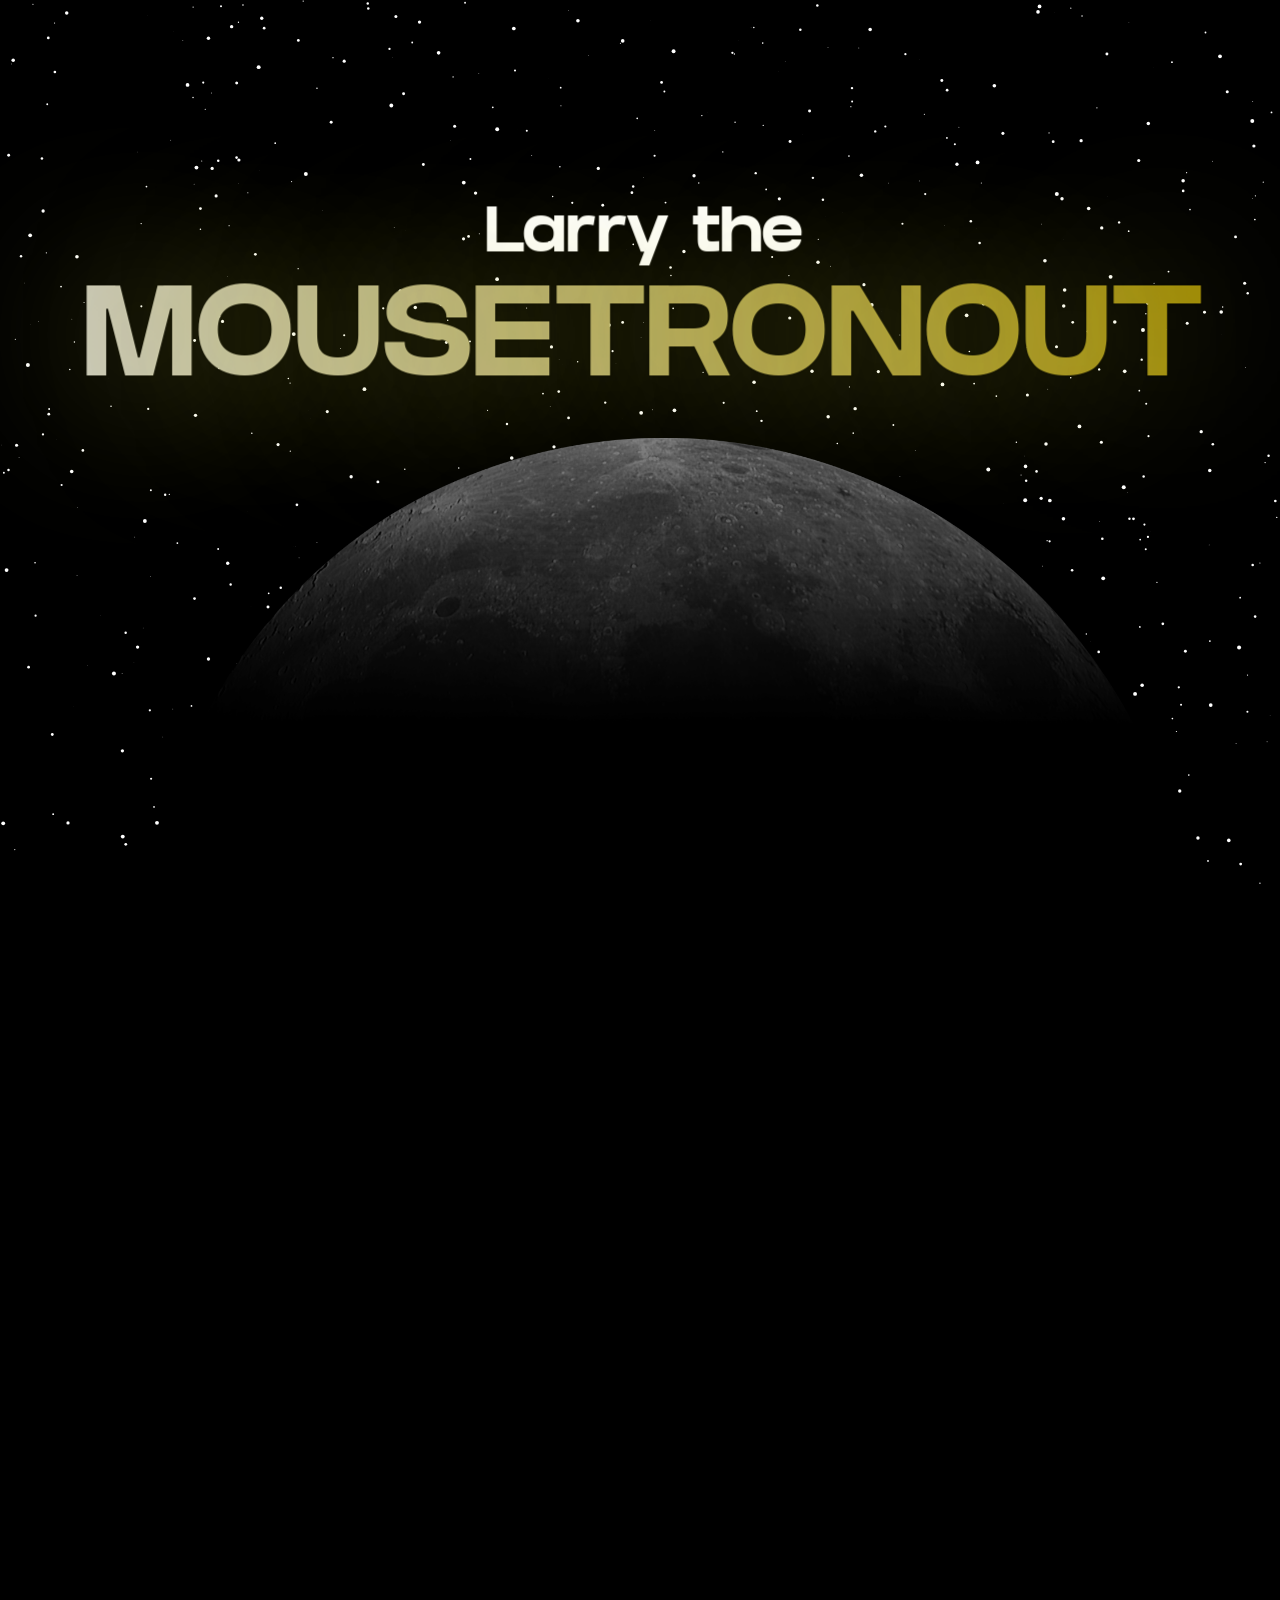
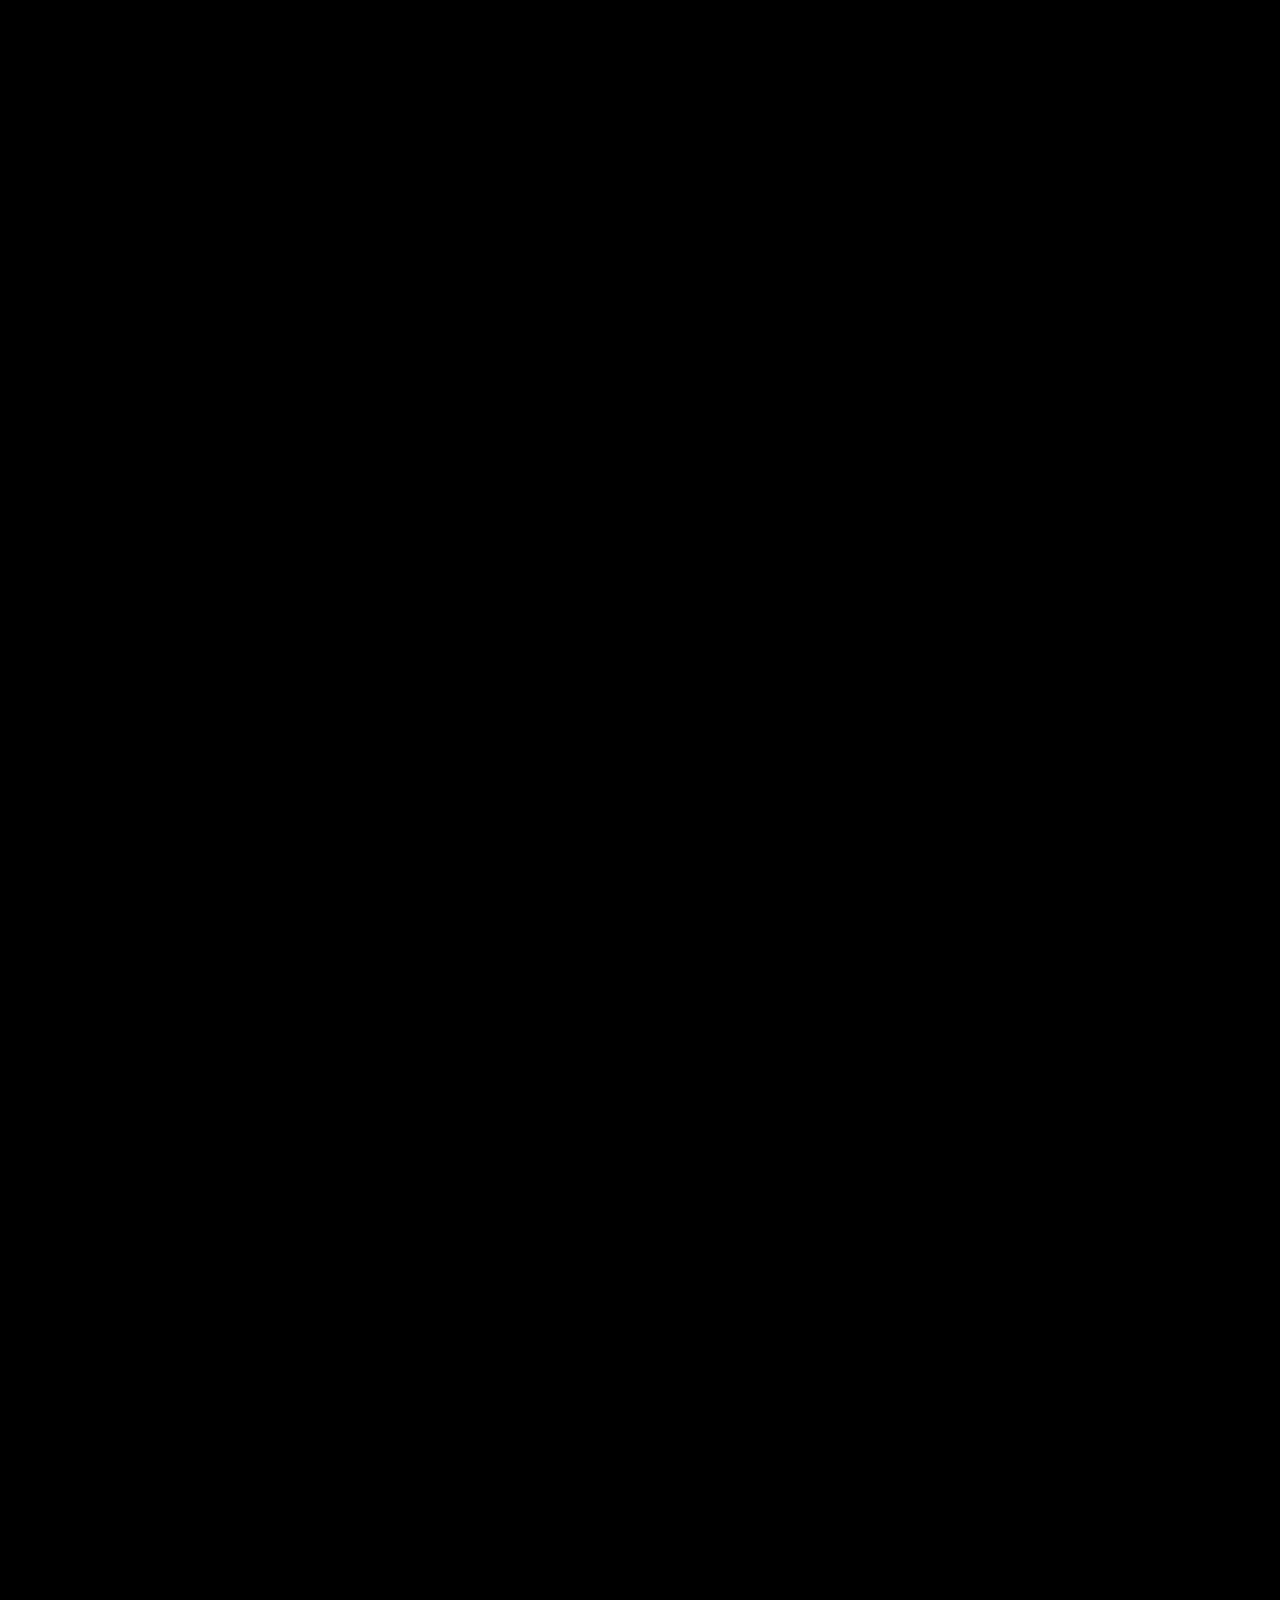
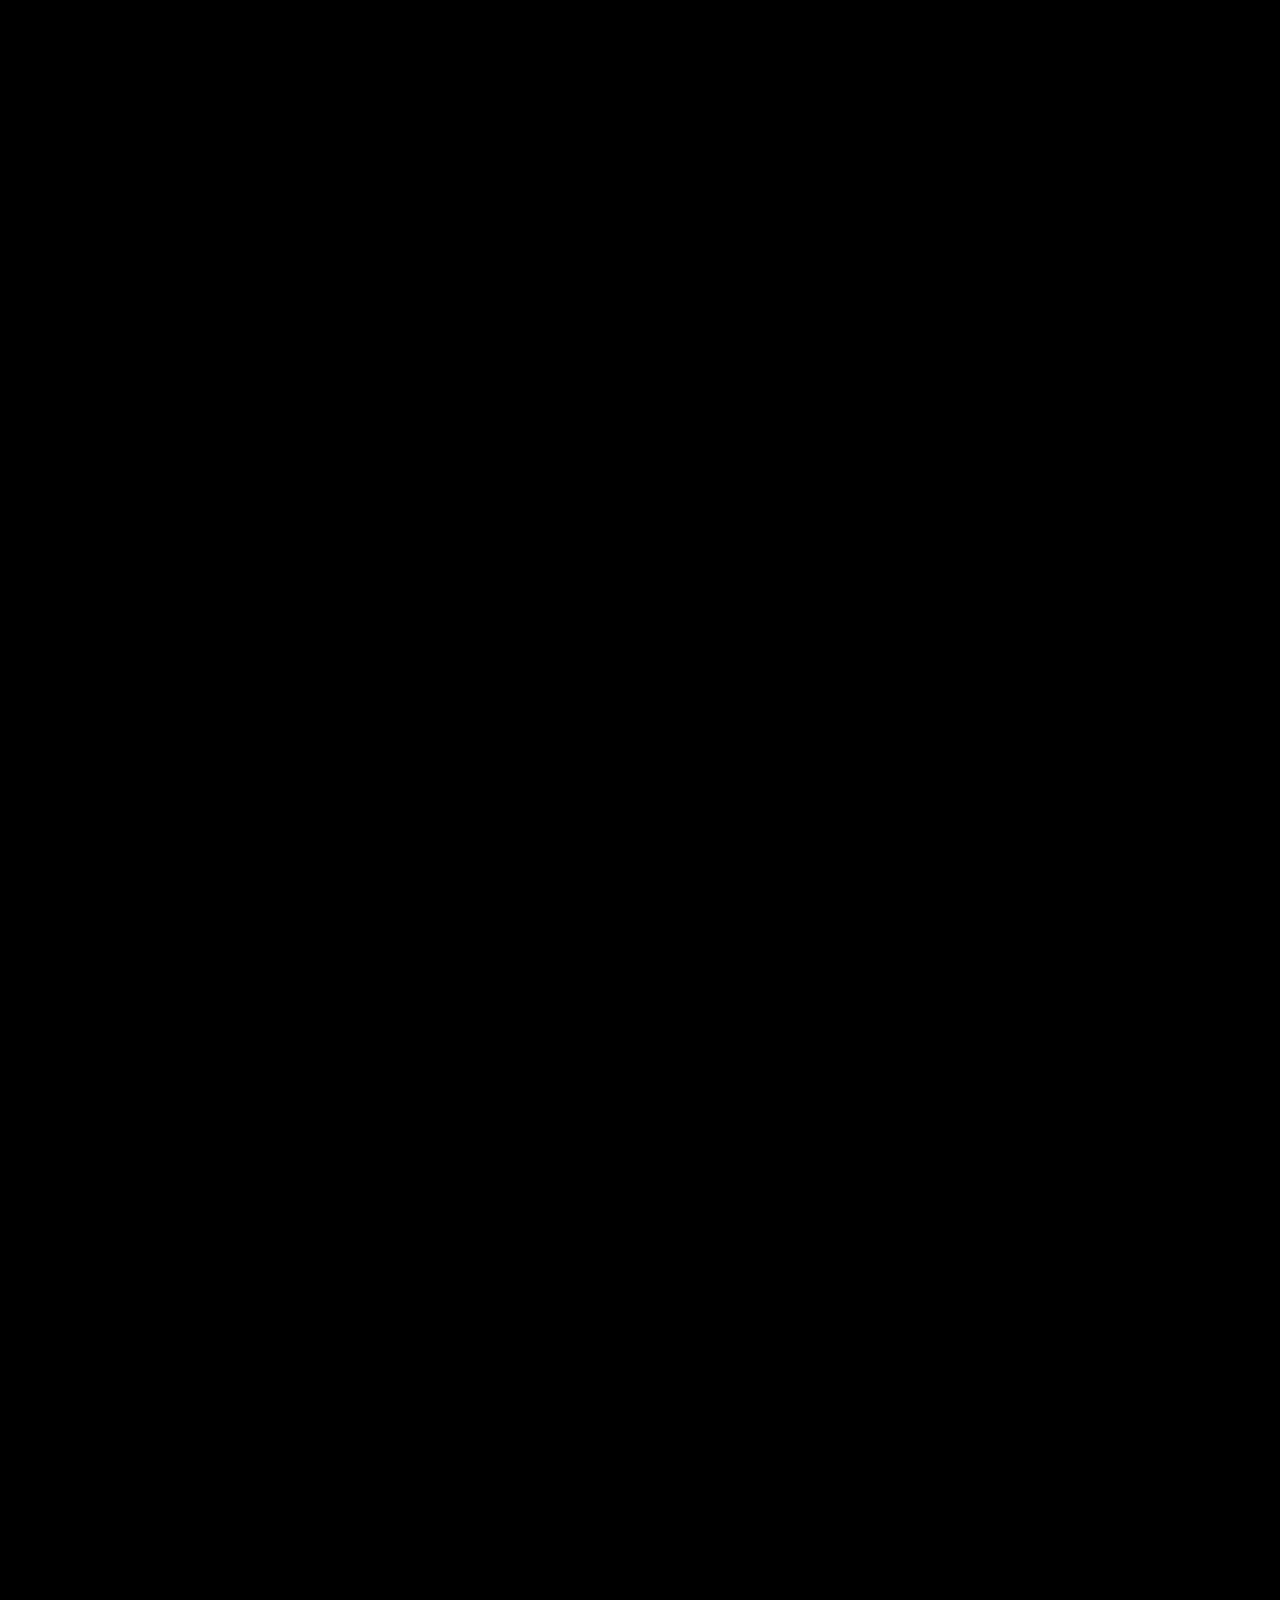
<file: index.html>
<!DOCTYPE html>
<html>
  <head>
    <meta charset="UTF-8" />
    <link rel="stylesheet" type="text/css" href="styles.css" />
    <title>Larry the MOUSETRONOUT</title>
  </head>
  <body>
  
    <!-- Canvas for interactive stars -->
    <canvas id="starCanvas"></canvas>

    <div class="section1">
      <div class="text">Larry the <br><span class="gradient-text-bio">MOUSETRONOUT</span></div>
    </div>

    <div class="section2">
      <div class="headc">
        <div class="text">Hello Everyone!!</div>
        <div class="text2">I'm Larry the <span class="gradient-gold">first MOUSETRONOUT</span></div>
      </div>

      <div class="bodyc">
        <div class="text">This is my story of how I went from <br>a stray mouse into becoming the first non-human astronaut</div>
        <img src="img/mouse1.png" alt="Hallo Mouse">
      </div>
    </div>
        
    <div class="section3">
      <img src="img/poor mouse.png" alt="Poor Mouse">
      <div class="text">I'm a poor mouse with nothing around. </div>
      <div class="text2">I have to work and steal the leftover crumbs just to survive. </div>
    </div>

    <div class="section4">
      <div class="text">But... </div>
    </div>

    <div class="section5">
      <div class="Main">
        <div class="Left">
          <p class="text1">I have a dream of one day becoming the mouse that will go to space.</p>
          <p class="text2"><br>That is what I keep aiming for.</p>
          <img src="img/mouse look ehead.png" alt="Poor Mouse">
        </div>
        <div class="Right">
          <div class="up">
            <div class="text1"><span class="black-border3">Until...</span></div>
            <div class="text1"><span class="black-border3">One day, I found this poster</span></div>
          </div>
          <div class="down">
            <div class="text1"><span class="black-border2">And I decided to invest my time in studying and learning everything</span></div>
          </div>
        </div>
      </div>
    </div>
    
    <div class="section6">
      <div class="text1"><span class="gradient-blue">And <br> finally</span></div>
      <img src="img/staffcrop.png" alt="staff">
      <div class="text2">I got accepted to <span class="black-border">my first space-related job</span> and I'm ready to excel.</div>
      <button id="menu">CONTINUE THE JOURNEY</button>
    </div>

    <script src="script.js"></script>
  </body>
</html>
</file>
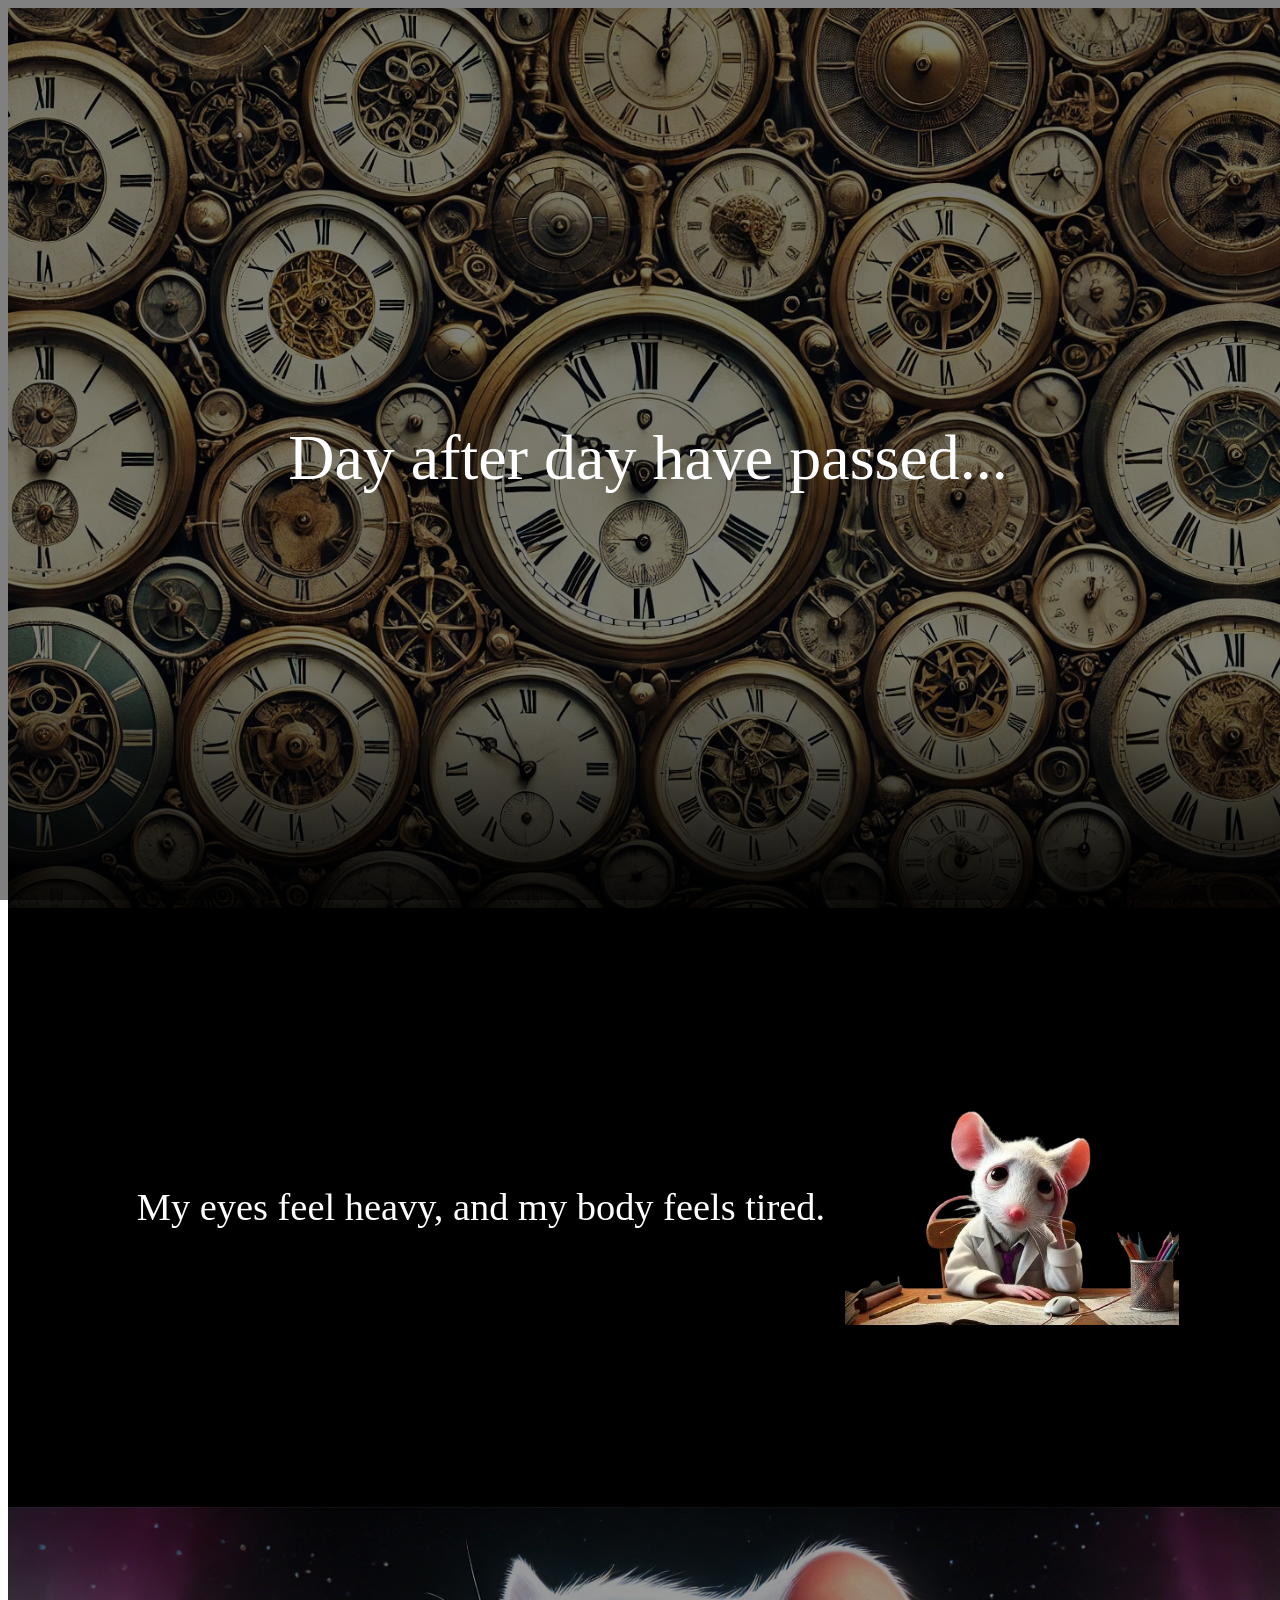
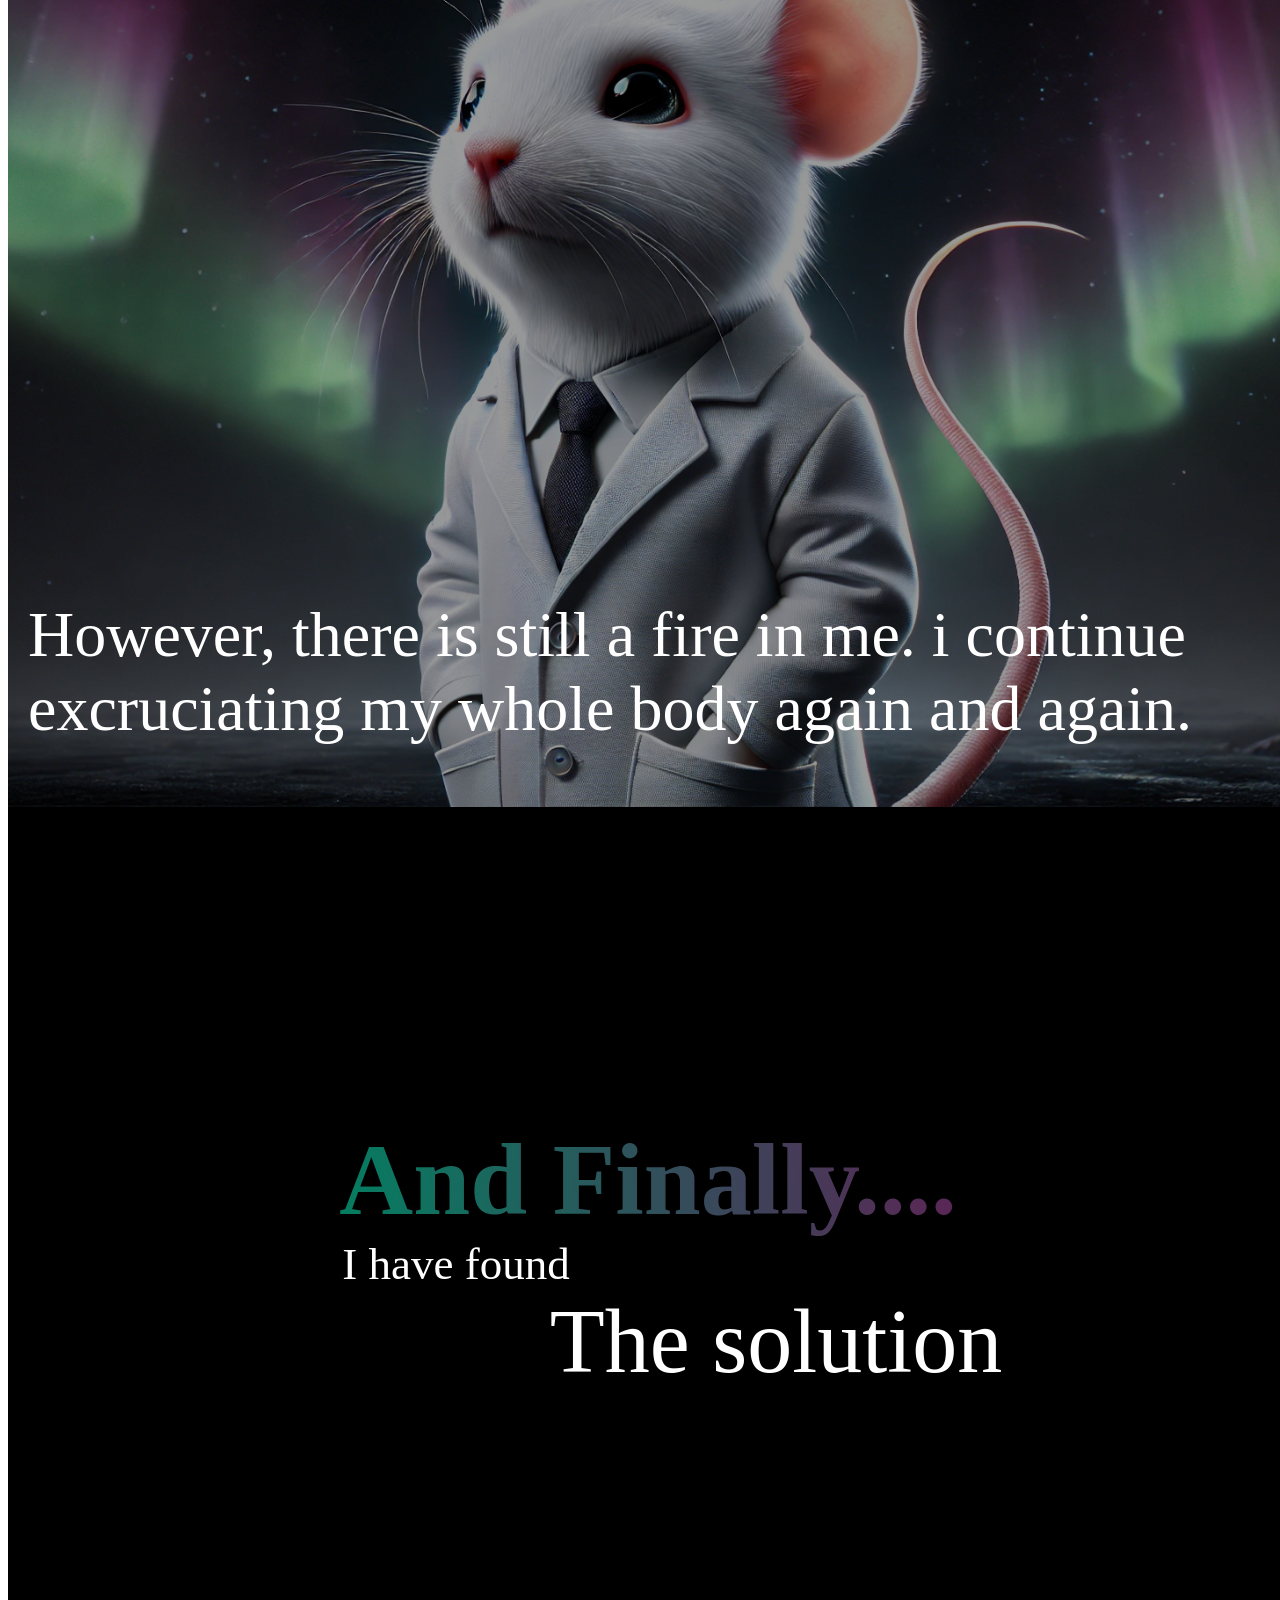
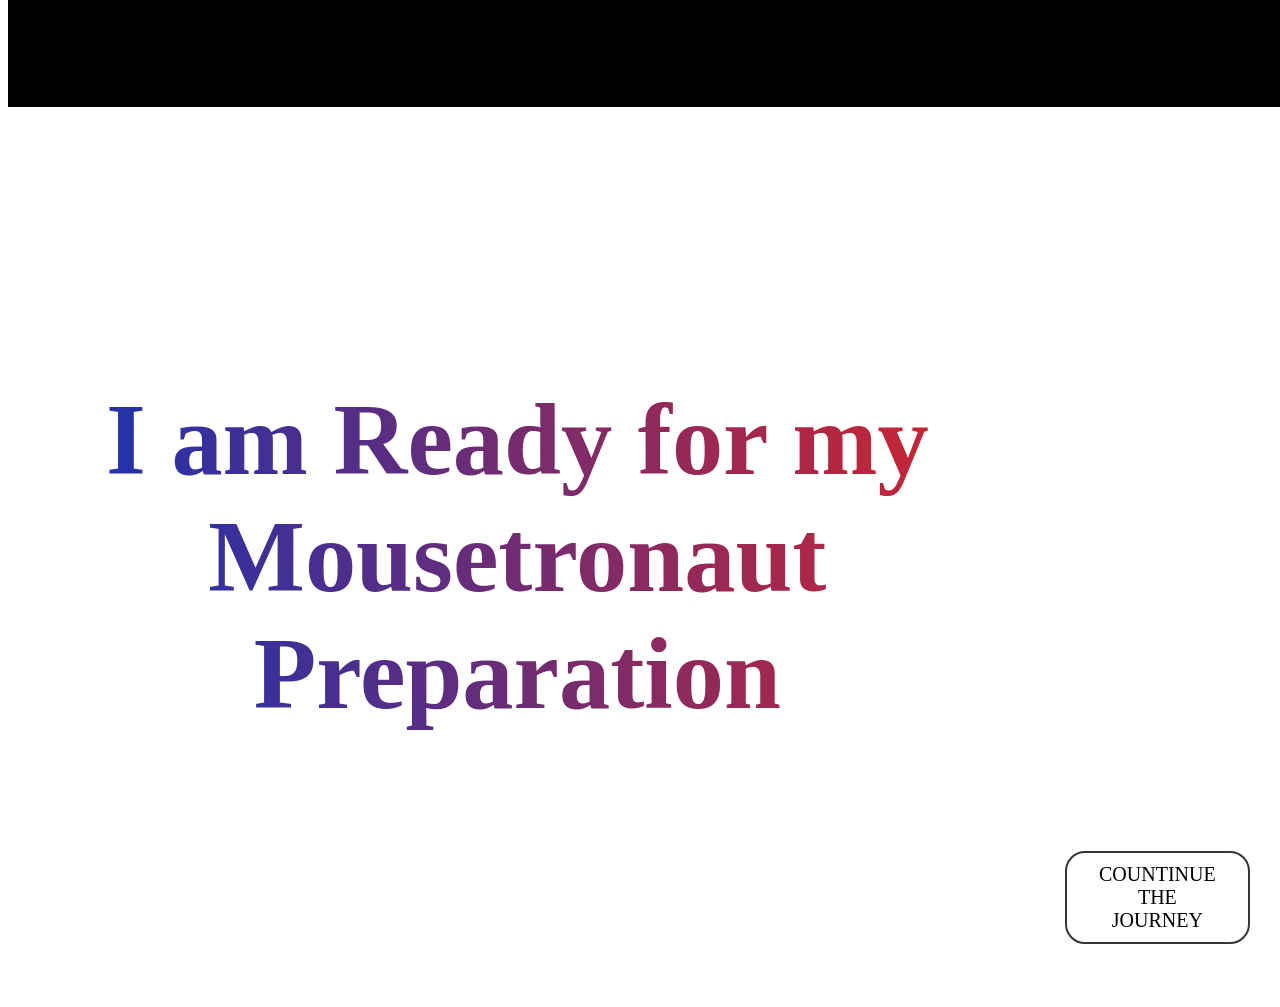
<file: story3/preparation.html>
<!DOCTYPE html>
<html lang="en">

<head>
    <meta charset="UTF-8">
    <meta name="viewport" content="width=device-width, initial-scale=1.0">
    <link rel="stylesheet" type="text/css" href="preparation.css" />
    <title>Document</title>
</head>

<body>
    <div class="section1">
        <div class="text1">Day after day have passed...</div>
        <div class="square"></div>
    </div> 
    
    <div class="section2">
        <div class="text1">My eyes feel heavy, and my body feels tired. </div>
        <img src="../imgPrep/tikus pusing.png"> 
    </div> 

    <div class="section3">
        <div class="text1"> However, there is still a fire in me.
            i continue excruciating my whole body again and again.</div>
    </div> 

    <div class="section4">
        <div class="text1">And Finally....</div> 
        <div class="text2">I have found</div>
        <div class="text3">The solution</div>
    </div>

    <div class="section5">
        <div class="text">I am Ready for my Mousetronaut Preparation</div>

        <button id="menu"> COUNTINUE THE JOURNEY</button>
    </div>


    
    <script src="preparatiopn.js"></script>
</body>
</html>
</file>
<file: styles.css>
html {
  height: 100vh;
  overflow: hidden;
  scroll-behavior: smooth; 
}

/* CSS for interactive star background */
#starCanvas {
  position: absolute;
  top: 0;
  left: 0;
  width: 100%;
  height: 100%;
  z-index: -9999; /* Keep the stars in the background */
}

@font-face {
  font-family: 'GRIFTER';
  src: url('font/grifter_bold_700-webfont.woff2') format('woff2'),
  url('font/grifter_bold_700-webfont.woff') format('woff'),
  url('font/GRIFTER Bold 700.ttf') format('truetype'); /* Lokasi file font */
}

body {
  width: 100vw;
  height: 100vh;
  margin: 0;
  background: #000000;
  perspective: 1px;
  transform-style: preserve-3d;
  overflow-x: hidden;
  scroll-snap-type: y unset; /* Enables scroll snapping */
  position: relative;
}

.section1 {
  width: 100%;
  min-height: 100vh;
  position: relative;
  transform-style: preserve-3d;
  z-index: -1;
  height: 100vh; /* Full height of viewport */
}

.section1::before {
  content: "";
  width: 100%;
  height: 100%;
  position: absolute;
  background-size: cover;
  transform: translateZ(-4px) scale(5);
  filter: blur(0.7px);
}

.section1::after {
  content: "";
  width: 100%;
  height: 60%;
  rotate: 30%;
  top: 40%;
  position: absolute;
  background: url("img/pexels-pixabay-47367.png") top center;
  -webkit-filter: brightness(50%);
  background-size: cover;
}

.section1 .text {
  padding-top: 7%;
  left: 50%;
  transform: translateZ(-0.5px) scale(1.5, 1.5) translate(-33%, 0%);
  position: absolute;
}

.gradient-text-bio {
  background: linear-gradient(70deg, #e3e2d9, #b19a06); /* Warna gradien */
  -webkit-background-clip: text; /* Gunakan latar belakang untuk teks */
  -webkit-text-fill-color: transparent; /* Membuat teks transparan sehingga gradien terlihat */
  font-weight: bold;
  font-size: 10VW;
  text-shadow: 0.3px 0.3px 2px rgba(0, 0, 0, 0.1),
              5px 5px 170px rgba(210, 208, 63, 0.6);
  line-height: 100%;
}

.gradient-gold {
  background: linear-gradient(10deg, #e3e2d9, #b19a06); /* Warna gradien */
  -webkit-background-clip: text;
  -webkit-text-fill-color: transparent; 
  font-weight: bold;
}

.gradient-blue {
  background: linear-gradient(80deg, #040439, #941111); /* Warna gradien */
  -webkit-background-clip: text;
  -webkit-text-fill-color: transparent; 
  font-weight: bold;
}

.black-border {
  background: rgba(0, 0, 0, 1); /* Warna gradien */
  -webkit-background-clip: padding-box;
  -webkit-text-fill-color: #ffffff; 
}

.black-border2 {
  background: rgba(0, 0, 0, 0.5); /* Warna gradien */
  -webkit-background-clip: padding-box;
  -webkit-text-fill-color: #ffffff; 
}

.black-border3 {
  background: rgba(0, 0, 0, 0.9); /* Warna gradien */
  -webkit-background-clip: padding-box;
  -webkit-text-fill-color: #ffffff; 
}

.text {
  font-family: 'GRIFTER';
  text-align: center;
  font-size: 5vw;
  color: white;
}

.section2 {
  display: flex;
  flex-direction: column;
  background-color: rgb(0, 0, 0);
  min-height: 100vh;
  position: relative;
  transform-style: preserve-3d;
  width: 100%;
  height: 100vh; 
  justify-content: first baseline;
  align-items: center;
}

.section2 .headc {
  display: flex;
  flex-direction: column;
  padding-inline: 10%;
  padding-top: 2%;
}

.section2 .bodyc {
  display: flex;
  flex-direction: row;
  justify-content: center;
  align-items: top;
  padding-top: 5%;
  padding-right: 7%;
}

.section2 .bodyc img {
  width: 40%;
}

.section2 .text {
  font-size: 4vw;
  color: white;
  justify-content: left;
}

.bodyc .text {
  font-size: 2vw;
  color: white;
  text-align: center;
  padding-left: 15%;
  padding-right: 5%;
  padding-top: 5%;
}

.section2 .text2 {
  font-size: 2vw;
  color: white;
  font-family: 'GRIFTER';
  text-align: center;
}

.tripletbox {
  padding-top: 5%;
  display: flex;
  flex-direction: row;
  justify-content: space-between;
  align-items: top;
  width: 700px;
}

.box {
  display: flex;
  justify-content: center;
  align-items: center;
  height: 300px;
  width: 200px;
  color: #8eb28f;
  background-color: aliceblue;
  border-radius: 15px;
}

.section3 {
  display: flex;
  flex-direction: column;
  background-image: url("img/background sad.png");
  background-size: 100%;
  min-height: 100vh;
  width: 100%;
  height: 100vh; 
  align-items: center;
  justify-content: center;
  align-items: top;
}

.section3 img {
  padding-top: 6%;
  justify-content: center;
  width: 18%;
  height: auto;
  -webkit-filter: brightness(75%) drop-shadow(0px 25px 10px rgb(16, 16, 16));
}

.section3 .text {
  padding-top: 1%;
  font-size: 3vw;
  color: rgb(239, 239, 239);
  font-family: 'GRIFTER';
  text-align: center;
}

.section3 .text2 {
  font-size: 2vw;
  color: rgb(239, 239, 239);
  font-family: 'GRIFTER';
  text-align: center;
}

.section4 {
  display: flex;
  flex-direction: column;
  background-color: #0d171d;
  background-size: 100%;
  min-height: 50vh;
  width: 100%;
  height: 20vh; 
  justify-content: center;
}

.section4 img {
  width: 15%;
  height: auto;
  -webkit-transform: scaleX(-1);
  transform: scaleX(-1);
  -webkit-filter: brightness(75%) drop-shadow(0px 25px 10px rgb(255, 255, 255));
  filter: brightness(30%) drop-shadow(5px 5px 10px rgba(255, 255, 255, 0.256));
  align-self: center; 
}

.section4 .text {
  font-size: 3vw;
  color: rgb(255, 255, 255);
  font-family: 'GRIFTER';
  text-align: center;
  padding-inline: 15%;
}

.section4 .text2 {
  font-size: 2vw;
  color: rgb(239, 239, 239);
  font-family: 'GRIFTER';
  text-align: center;
}

.section5 {
  display: flex;
  flex-direction: column;
  background-color: #ffffff;
  background-size: 100%;
  min-height: 80vh+50px;
  width: 100%;
  height: 80vh+50px; 
  font-family: 'GRIFTER';
  text-align: center;
  font-size: 1.8vw;
  color: white;
}

.section5 .Header {
  display: flex;
  background-color: #0d171d;
}

.section5 .Main {
  display: flex;
  flex-direction: row;
  background-color: #0d171d;
}


.section5 .Main .Left{
  display: flex;
  flex-flow: column;
  background-image:url(/img/skysky.jpg);
  background-size: 170%;
  background-position: 50% 50%; 
  height: 80vh+25px;
  width: 50vw;
  margin: 25px;
  margin-right: 0px;
}

.section5 .Main .Left img{
  position: fixed;
  align-self: flex-start;
  transform: translateY(120%);
  width: 18%;
  height: auto;
}

.section5 .Main .Left .text1{
  font-size: 1.8vw;
  padding-top: 3%;
  padding-left: 20%;
  padding-right: 5%;
}

.section5 .Main .Left .text2{
  font-size: 1.8vw;
  padding-top: 10%;
}

.section5 .Main .Right .up{
  display: flex;
  flex-direction: column;
  background-image:url(/img/poster.jpg);
  background-size: 100%;
  background-position: 0% 10%; /* Menggeser gambar */
  height: 40vh;
  width: 50vw;
  margin: 25px;
  justify-content: space-between;
}

.section5 .Main .Right .up .text1{
  display: flex;
  font-size: 1.8vw;
  justify-content: center;
}


.section5 .Main .Right .down{
  display: flex;
  background-color: #ac8eb2;
  height: 40vh;
  width: 50vw;
  margin: 25px;
  background-image:url(/img/mouse.jpg);
  background-size: 100%;
  background-position: 60% 10%; /* Menggeser gambar */
  justify-content: flex-end;
}

.section5 .Main .Right .down .text1{
  display: flex;
  flex-direction: column;
  justify-content: flex-end; 
  align-items: flex-end;
  text-align: right;
  font-size: 1.8vw;
  margin-left: 30%;
}

.section6{
  display: flex;
  flex-direction: column;
  padding-top: 5%;
  background-color:#ffffff;
  background-size:100%;
  min-height:  100vh;
  width: 100%;
  height: 100vh; 
}

.section6 img{
  width:45vw;
  height:30vh;
  display: flex;
  /* object-position: 100% 90%; */
  padding-top: 8%;
  zoom: 130%;

}

.section6 .text1{
  position: fixed;
  padding-top: 9.5%;
  padding-left: 59.5%;
  padding-right: 5%;

  line-height:90%;
  font-family: 'GRIFTER';
  text-align: left;
  font-size: 9vw;
  color:rgb(26, 26, 26);
}

.section6 .text2{
  padding-top: 10%;
  padding-left: 2%;
  padding-right: 4%;

  font-family: 'GRIFTER';
  /* justify-self: center; */
  text-align: start;
  font-size: 4vw;
  color:rgb(26, 26, 26);
}

/* Simple and professional button styling */

button{
  /* position:relative; */
  align-self: flex-end;

  -webkit-border-radius: 28;
  -moz-border-radius: 28;
  border-radius: 20px;
  font-family: 'GRIFTER';
  color: #000000;
  font-size: 20px;
  background: #ffffff;
  padding: 10px 20px 10px 20px;
  border: solid #323638 2px;
  text-decoration: none;

  padding-inline: 2%;
  margin-inline: 3%;
  /* margin-bottom: 3%; */
  transform: translateY(-7vh);

  transition: 0.3s ease;
}

/* Hover effect */
button:hover {
  opacity: .5;
}

button::after{
  color: #929292;
}
</file>
<file: story3/preparation.css>
html {
    height: 100vh;
    overflow: auto;
    scroll-behavior: smooth; 
  } 
.body{
    width: 100vw;
    height: auto;
} 

.text{
    font-size: 5vw;
    color: #ffffff;
}

.section1{
    display: flex;
    width:100vw;
    height: 100vh;
    background: url("../imgPrep/clock bg.webp") top center;
    background-size: cover; 
    align-items: center; 
    justify-content: center;
} 

.section1::before {
    content: "";
    position: absolute;
    top: 0;
    left: 0;
    width: 100%;
    height: 100%;
    background: rgba(0, 0, 0, 0.498); /* Mengubah ini untuk menyesuaikan kegelapan */
    z-index: 1;
}

.square{
    position: absolute;
    background: #000000; /* fallback for old browsers */
    background: -webkit-linear-gradient(to right, #000000, #434343); /* Chrome 10-25, Safari 5.1-6 */
    background: linear-gradient(to top, #000000, #00000000); 
    width: 100vw;
    height: 30vh;
    z-index: 3;
    top: 73vh;
}

.section1 .text1{
    position:relative;
    z-index: 2; /* Pastikan teks memiliki z-index lebih tinggi dari background */
    color: #ffffff; /* Memberikan warna teks yang kontras, seperti putih */
    padding: 20px; /* Memberi jarak agar teks tidak mepet ke sisi */  
    font-size: 5vw;
    font-weight: normal;
} 

.section2{ 
    width: 100vw;
    height: 66.5vh;
    background-color: black; 
    display: flex; 
    align-items: center;
    justify-content: center;
} 

.section2 .text1{ 
    position:relative;
    z-index: 2; /* Pastikan teks memiliki z-index lebih tinggi dari background */
    color: #ffffff; /* Memberikan warna teks yang kontras, seperti putih */
    padding: 20px; /* Memberi jarak agar teks tidak mepet ke sisi */  
    font-size: 3vw;
    font-weight: normal;
} 

.section2 .img{ 
    width: 10vw;
    height: 10vh;
} 

.section3{
    position: relative;
    display: flex;
    width:100vw;
    height: 100vh;
    background: url("../imgPrep/tikus\ bangkit.webp") top center;
    background-size: cover; 
    align-items: center; 
    justify-content: center;
} 

.section3::before {
    content: "";
    position: absolute;
    top: 0;
    left: 0;
    width: 100%;
    height: 100%;
    background: inherit; /* Ambil background dari section */
    background-size: inherit; /* Samakan ukuran background */
    filter: brightness(60%); /* Atur kecerahan di sini */
    z-index: 1; /* Pastikan pseudo-element berada di bawah teks */
}

.section3 .text1{
    position:relative;
    z-index: 2; /* Pastikan teks memiliki z-index lebih tinggi dari background */
    color: #ffffff; /* Memberikan warna teks yang kontras, seperti putih */
    padding: 20px; /* Memberi jarak agar teks tidak mepet ke sisi */  
    font-size: 5vw;
    font-weight: normal;
    top: 35vh; 
} 

.section4{
    display: flex;
    flex-direction: column;
    position: relative;
    width: 100vw;
    height: 100vh;
    align-items: center;
    justify-content: center;
    background-color: #000000;
} 

.section4 .text1{
    font-size: 8vw;
    color: #ffffff;
    background: linear-gradient(80deg, #047e61, #ca4eba75); /* Warna gradien */
    -webkit-background-clip: text;
    -webkit-text-fill-color: transparent; 
    font-weight: bold;
} 

.section4 .text2{ 
    color: #ffffff;
    font-size: 5vh;
    padding-right: 30vw;
    top: 100vh;
}

.section4 .text3{ 
    color: #ffffff;
    font-size: 10vh;
    padding-left: 20vw;
}

.section5{
    width: 100vw;
    height: 100vh;
    display:flex;
    align-items: center;
    justify-content: center;


}

.section5 .text{ 
    font-size: 8vw;
    color: #ffffff;
    background: linear-gradient(80deg, #0534c1, #db1717f1); /* Warna gradien */
    -webkit-background-clip: text;
    -webkit-text-fill-color: transparent; 
    font-weight: bold; 
    text-align: center;
}


button{
    /* position:relative; */
    align-self: flex-end;
    top: 100vh;
    -webkit-border-radius: 28;
    -moz-border-radius: 28;
    border-radius: 20px;
    font-family: 'GRIFTER';
    color: #000000;
    font-size: 20px;
    background: #ffffff;
    padding: 10px 20px 10px 20px;
    border: solid #323638 2px;
    text-decoration: none;
  
    padding-inline: 2%;
    margin-inline: 3%;
    /* margin-bottom: 3%; */
    transform: translateY(-7vh);
  
    transition: 0.3s ease;
  }
  /* Hover effect */
  button:hover {
    opacity: .5;
  }
  
  button::after{
    color: #929292;
  }
</file>
